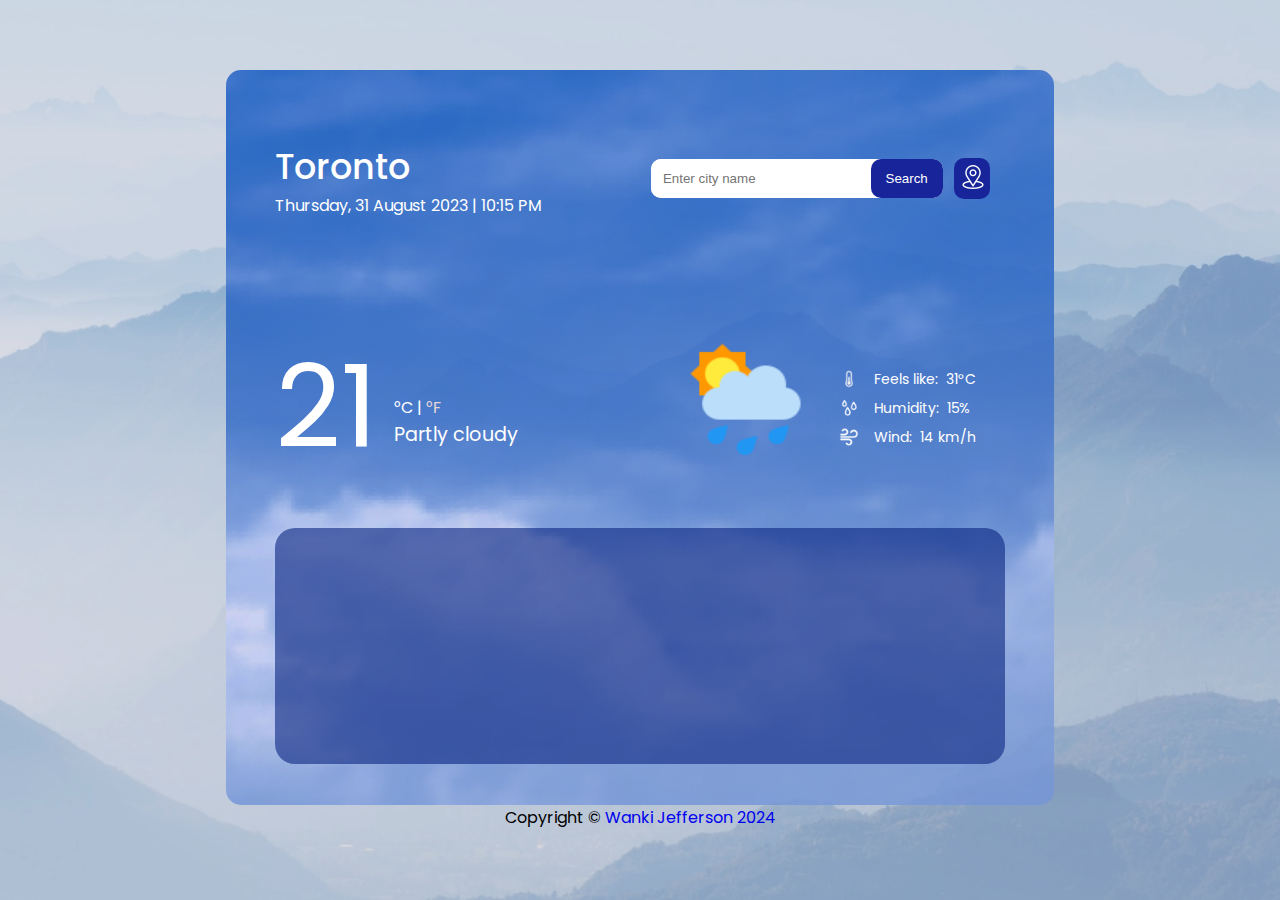
<file: index.html>
<!DOCTYPE html>
<html lang="en">
<head>
    <meta charset="UTF-8">
    <meta name="viewport" content="width=device-width, initial-scale=1.0">
    <title>Weather App</title>
    <link rel="stylesheet" href="styles/style.css">
</head>
<body>
    <section class="main-container">
        <div class="date-container">
            <div class="date">
                <h1 id="city">Toronto</h1>
                <p id="date">Thursday, 31 August 2023 | 10:15 PM</p>
            </div>
            <div class="search">
                <input type="text" name="" id="city-name" placeholder="Enter city name" class="city-name">
                <button id="search-btn" class="search-btn">Search</button>
            </div>
            <button class="location-button">
                <img src="./img/location-white.png" alt="location-icon" id="location-icon"/>
            </button>
        </div>
        <div class="temp-container">
            <div class="temperature">
                <p style="font-size: 115px; color: var(--text);" id="degree-celcius">21</p>
                <div class="degree-celcius">
                    <p><span id="deg-celcius">°C</span>&nbsp;|&nbsp;<span id="fahrenheit" style="color: rgb(230, 215, 215);">°F</span></p>
                    <p id="weather-state" style="font-size: larger;">Partly cloudy</p>
                </div>
            </div>
            <div class="w-image">
                <img src="./img/sun-rain.png" alt="sun-rain" id="weather-image">
                <div class="weather-info">
                    <div class="weather-image-info">
                        <img src="./img/temperature.png" alt="">
                        <p id="feels-like">Feels like: &nbsp;31&deg;C</p>
                    </div>
                    <div class="weather-image-info">
                        <img src="./img/hunidity.png" alt="">
                        <p id="humidity">Humidity: &nbsp;15%</p>
                    </div>
                    <div class="weather-image-info">
                        <img src="./img/wind.png" alt="">
                        <p id="wind">Wind: &nbsp;14 km/h</p>
                    </div>
                </div>
            </div>
        </div>
        <div class="days-container">
          
        </div>
    </section>
    <footer>Copyright &copy; <a href="https://github.com/Jeffery237/Weather-App.git" style="text-decoration: none;">Wanki Jefferson 2024</a></footer>
    <script src="js/weather.js"></script>
</body>

</html>
</file>
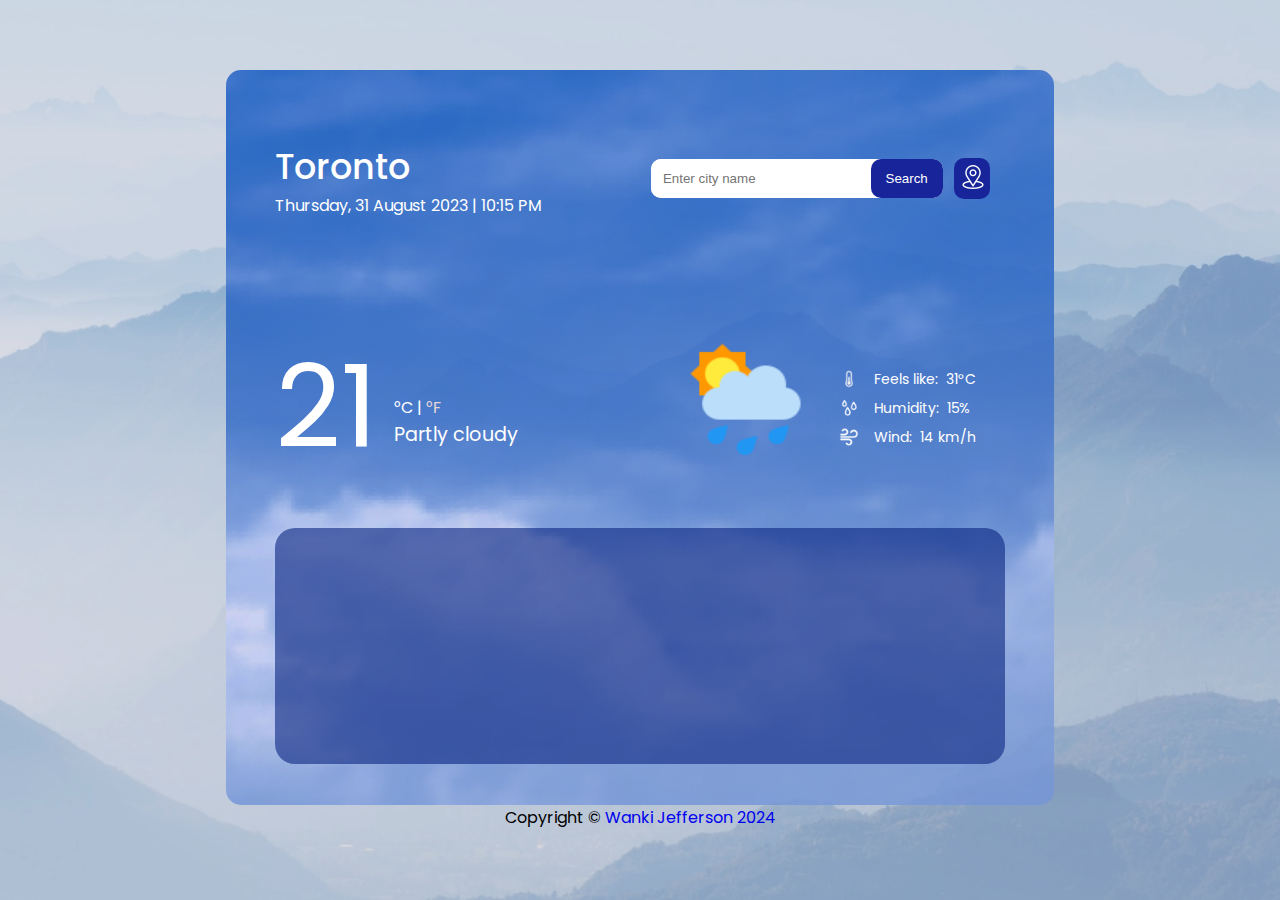
<file: weather.html>
<!DOCTYPE html>
<html lang="en">
<head>
    <meta charset="UTF-8">
    <meta name="viewport" content="width=device-width, initial-scale=1.0">
    <title>Weather App</title>
    <link rel="stylesheet" href="static/style.css">
</head>
<body>
    <section class="main-container">
        <div class="date-container">
            <div class="date">
                <h1 id="city">Toronto</h1>
                <p id="date">Thursday, 31 August 2023 | 10:15 PM</p>
            </div>
            <div class="search">
                <input type="text" name="" id="city-name" placeholder="Enter city name" class="city-name">
                <button id="search-btn" class="search-btn">Search</button>
            </div>
            <button class="location-button">
                <img src="./img/location-white.png" alt="location-icon" id="location-icon"/>
            </button>
        </div>
        <div class="temp-container">
            <div class="temperature">
                <p style="font-size: 115px; color: var(--text);" id="degree-celcius">21</p>
                <div class="degree-celcius">
                    <p><span id="deg-celcius">°C</span>&nbsp;|&nbsp;<span id="fahrenheit" style="color: rgb(230, 215, 215);">°F</span></p>
                    <p id="weather-state" style="font-size: larger;">Partly cloudy</p>
                </div>
            </div>
            <div class="w-image">
                <img src="./img/sun-rain.png" alt="sun-rain" id="weather-image">
                <div class="weather-info">
                    <div class="weather-image-info">
                        <img src="./img/temperature.png" alt="">
                        <p id="feels-like">Feels like: &nbsp;31&deg;C</p>
                    </div>
                    <div class="weather-image-info">
                        <img src="./img/hunidity.png" alt="">
                        <p id="humidity">Humidity: &nbsp;15%</p>
                    </div>
                    <div class="weather-image-info">
                        <img src="./img/wind.png" alt="">
                        <p id="wind">Wind: &nbsp;14 km/h</p>
                    </div>
                </div>
            </div>
        </div>
        <div class="days-container">
          
        </div>
    </section>
    <footer>Copyright &copy; <a href="https://github.com/Jeffery237/Weather-App.git" style="text-decoration: none;">Wanki Jefferson 2024</a></footer>
    <script src="static/weather.js"></script>
</body>

</html>
</file>
<file: styles/style.css>
@import url('https://fonts.googleapis.com/css2?family=Poppins:ital,wght@0,100;0,300;0,400;0,500;0,700;0,900;1,100;1,300;1,400;1,500;1,700;1,900&display=swap');


*{
    margin: 0;
    padding: 0;
}

:root{
    --background: #000430;
    --secondaryBackground: #30326353;
    --text: #fff;
    --input-text: #000000;
    --purple: #828dff;
    --teal: #24feee;
    --forecast-day-bg: #0a248099;
    --blue-search-bg: #17249a;
}

body{
    height: 100vh;
    font-family: 'Poppins', Times, serif;
    display: flex;
    flex-direction: column;
    justify-content: center;
    align-items: center;
    background: url("../img/fullpage-bg.png") no-repeat center center/cover;
}

.main-container{
    width: 60%;
    height: 75%;
    padding: 30px;
    border-radius: 15px;
    background: url("../img/background-day.png") no-repeat center center/cover;
    display: flex;
    flex-direction: column;
    align-items: center;
    justify-content: space-around;

}

.date-container{
    width: 95%;
    height: 20%;
    display: flex;
    align-items: center;
    justify-content: space-between;
    color: var(--text);
}

.date{
    width: 50%;
}

.search{
    display: flex;
    width: 40%;
    align-items: center;
    justify-content: space-between;
    background: var(--text);
    border-radius: 10px;
}
.city-name{
    padding: 12px;
    background: var(--text);
    border-radius: 10px 5px 5px 10px;
    color: var(--input-text);
    border: none;
    width: 68%;
}
.city-name:focus{
    outline: none;
    color: var(--input-text);
}

.search-btn{
    padding: 12px;
    background: var(--blue-search-bg);
    color: var(--text);
    border-radius: 10px;
    border: none;
    width: 25%;
    cursor: pointer;
}

.location-button{
    width: 5%;
    padding: 7px;
    border: none;
    border-radius: 10px;
    background: var(--blue-search-bg);
    margin-right: 2%;
    cursor: pointer;
}

.date h1{
    font-size: 35px;
    font-weight: 500;
}
.temp-container{
    width: 95%;
    height: 35%;
    display: flex;
    align-items: center;
    justify-content: space-between;
}

.temperature{
    width: 45%;
    height: 90%;
    display: flex;
    align-items: center;
    gap: 1rem;
    padding-top: 5.5%;
}
.degree-celcius{
    color: var(--text);
    width: 60%;
    display: flex;
    flex-direction: column;
    margin-top: 9%;

}

.weather-info{
    width: 55%;
    font-size: 14px;
    display: flex;
    flex-wrap: wrap;
    align-items: center;
    gap: 0.5rem;
    margin-top: 13%;
    color: var(--text);
}

.weather-info img{
    height: 20px;
    width: 20px;
}

.w-image{
    width: 45%;
    height: 90%;
    display: flex;
    align-items: center;
    gap: 1.5rem;
}
.weather-image-info{
    display: flex;
    align-items: center;
    gap: 15px;
}

#weather-image{
    margin-top: 7%;
    width: 150px;
    height: 130px;
}

.days-container{
    width: 95%;
    height: 35%;
    display: flex;
    align-items: center;
    justify-content: space-evenly;
    border-radius: 20px;
    background: var(--forecast-day-bg);
}

.days{
    width: 20%;
    height: 100%;
    padding: 15px;
    display: flex;
    flex-direction: column;
    gap: 4px;
    align-items: center;
    justify-content: center;
    color: var(--text);
    font-size: small;
}

/*Responsive Design*/
@media (max-width: 768px) {
    .main-container{
        width: 90%;
    }
}
@media (max-width: 1024px) {
    .main-container{
        width: 90%;
    }
}
</file>
<file: static/style.css>
@import url('https://fonts.googleapis.com/css2?family=Poppins:ital,wght@0,100;0,300;0,400;0,500;0,700;0,900;1,100;1,300;1,400;1,500;1,700;1,900&display=swap');


*{
    margin: 0;
    padding: 0;
}

:root{
    --background: #000430;
    --secondaryBackground: #30326353;
    --text: #fff;
    --input-text: #000000;
    --purple: #828dff;
    --teal: #24feee;
    --forecast-day-bg: #0a248099;
    --blue-search-bg: #17249a;
}

body{
    height: 100vh;
    font-family: 'Poppins', Times, serif;
    display: flex;
    flex-direction: column;
    justify-content: center;
    align-items: center;
    background: url("../img/fullpage-bg.png") no-repeat center center/cover;
}

.main-container{
    width: 60%;
    height: 75%;
    padding: 30px;
    border-radius: 15px;
    background: url("../img/background-day.png") no-repeat center center/cover;
    display: flex;
    flex-direction: column;
    align-items: center;
    justify-content: space-around;

}

.date-container{
    width: 95%;
    height: 20%;
    display: flex;
    align-items: center;
    justify-content: space-between;
    color: var(--text);
}

.date{
    width: 50%;
}

.search{
    display: flex;
    width: 40%;
    align-items: center;
    justify-content: space-between;
    background: var(--text);
    border-radius: 10px;
}
.city-name{
    padding: 12px;
    background: var(--text);
    border-radius: 10px 5px 5px 10px;
    color: var(--input-text);
    border: none;
    width: 68%;
}
.city-name:focus{
    outline: none;
    color: var(--input-text);
}

.search-btn{
    padding: 12px;
    background: var(--blue-search-bg);
    color: var(--text);
    border-radius: 10px;
    border: none;
    width: 25%;
    cursor: pointer;
}

.location-button{
    width: 5%;
    padding: 7px;
    border: none;
    border-radius: 10px;
    background: var(--blue-search-bg);
    margin-right: 2%;
    cursor: pointer;
}

.date h1{
    font-size: 35px;
    font-weight: 500;
}
.temp-container{
    width: 95%;
    height: 35%;
    display: flex;
    align-items: center;
    justify-content: space-between;
}

.temperature{
    width: 45%;
    height: 90%;
    display: flex;
    align-items: center;
    gap: 1rem;
    padding-top: 5.5%;
}
.degree-celcius{
    color: var(--text);
    width: 60%;
    display: flex;
    flex-direction: column;
    margin-top: 9%;

}

.weather-info{
    width: 55%;
    font-size: 14px;
    display: flex;
    flex-wrap: wrap;
    align-items: center;
    gap: 0.5rem;
    margin-top: 13%;
    color: var(--text);
}

.weather-info img{
    height: 20px;
    width: 20px;
}

.w-image{
    width: 45%;
    height: 90%;
    display: flex;
    align-items: center;
    gap: 1.5rem;
}
.weather-image-info{
    display: flex;
    align-items: center;
    gap: 15px;
}

#weather-image{
    margin-top: 7%;
    width: 150px;
    height: 130px;
}

.days-container{
    width: 95%;
    height: 35%;
    display: flex;
    align-items: center;
    justify-content: space-evenly;
    border-radius: 20px;
    background: var(--forecast-day-bg);
}

.days{
    width: 20%;
    height: 100%;
    padding: 15px;
    display: flex;
    flex-direction: column;
    gap: 4px;
    align-items: center;
    justify-content: center;
    color: var(--text);
    font-size: small;
}

/*Responsive Design*/
@media (max-width: 768px) {
    .main-container{
        width: 90%;
    }
}
@media (max-width: 1024px) {
    .main-container{
        width: 90%;
    }
}
</file>
